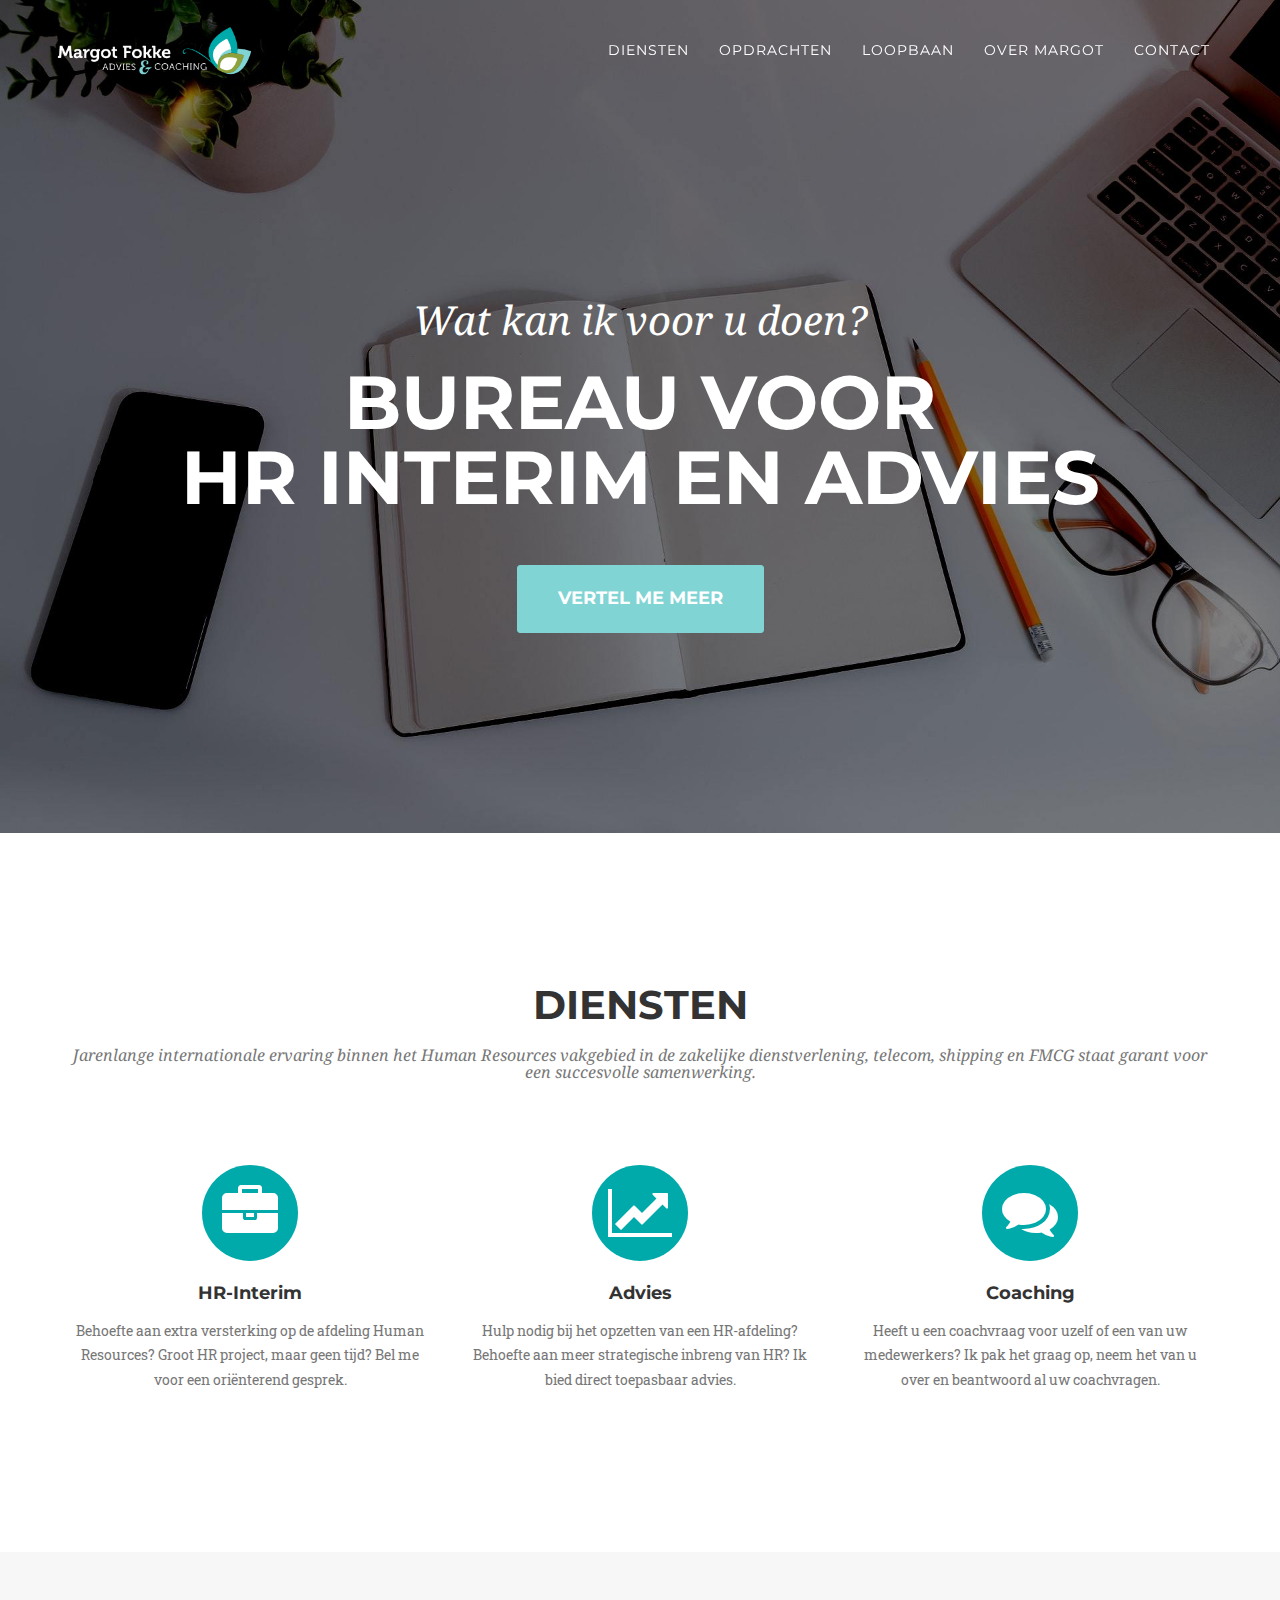
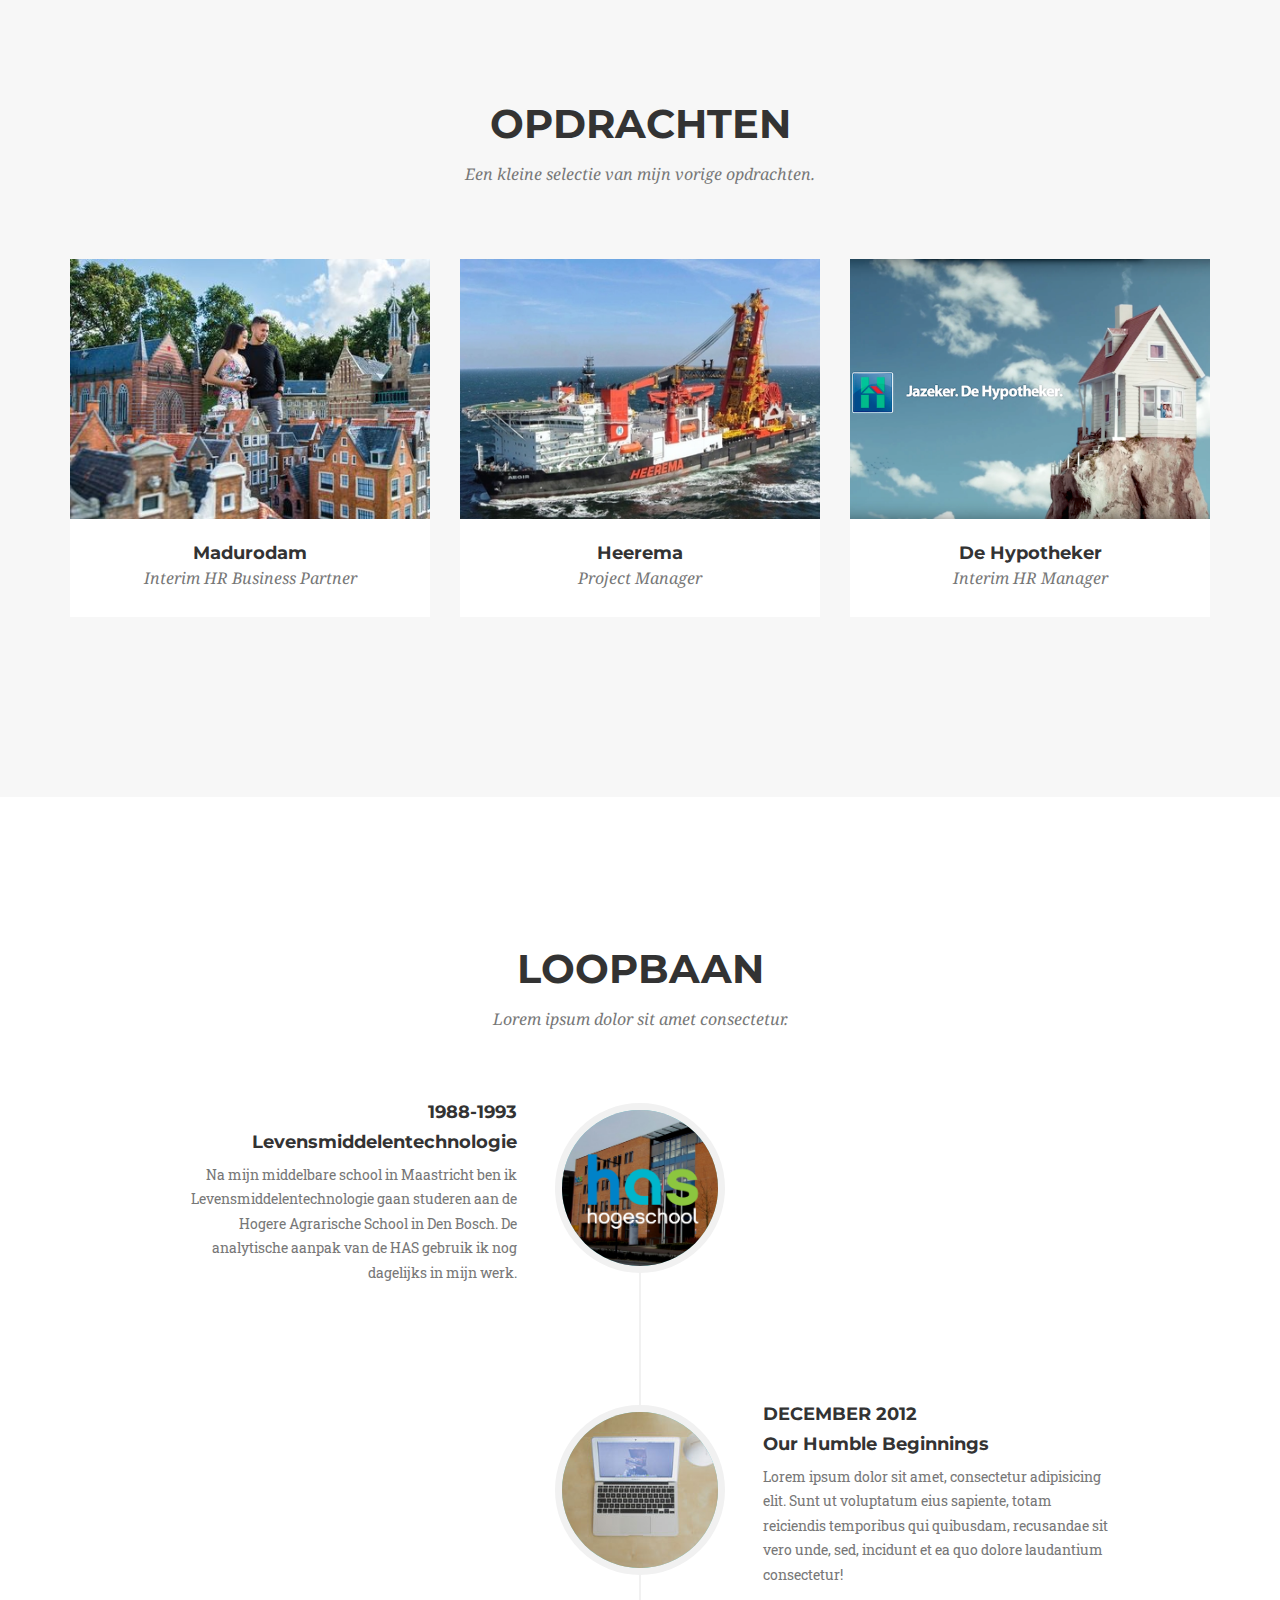
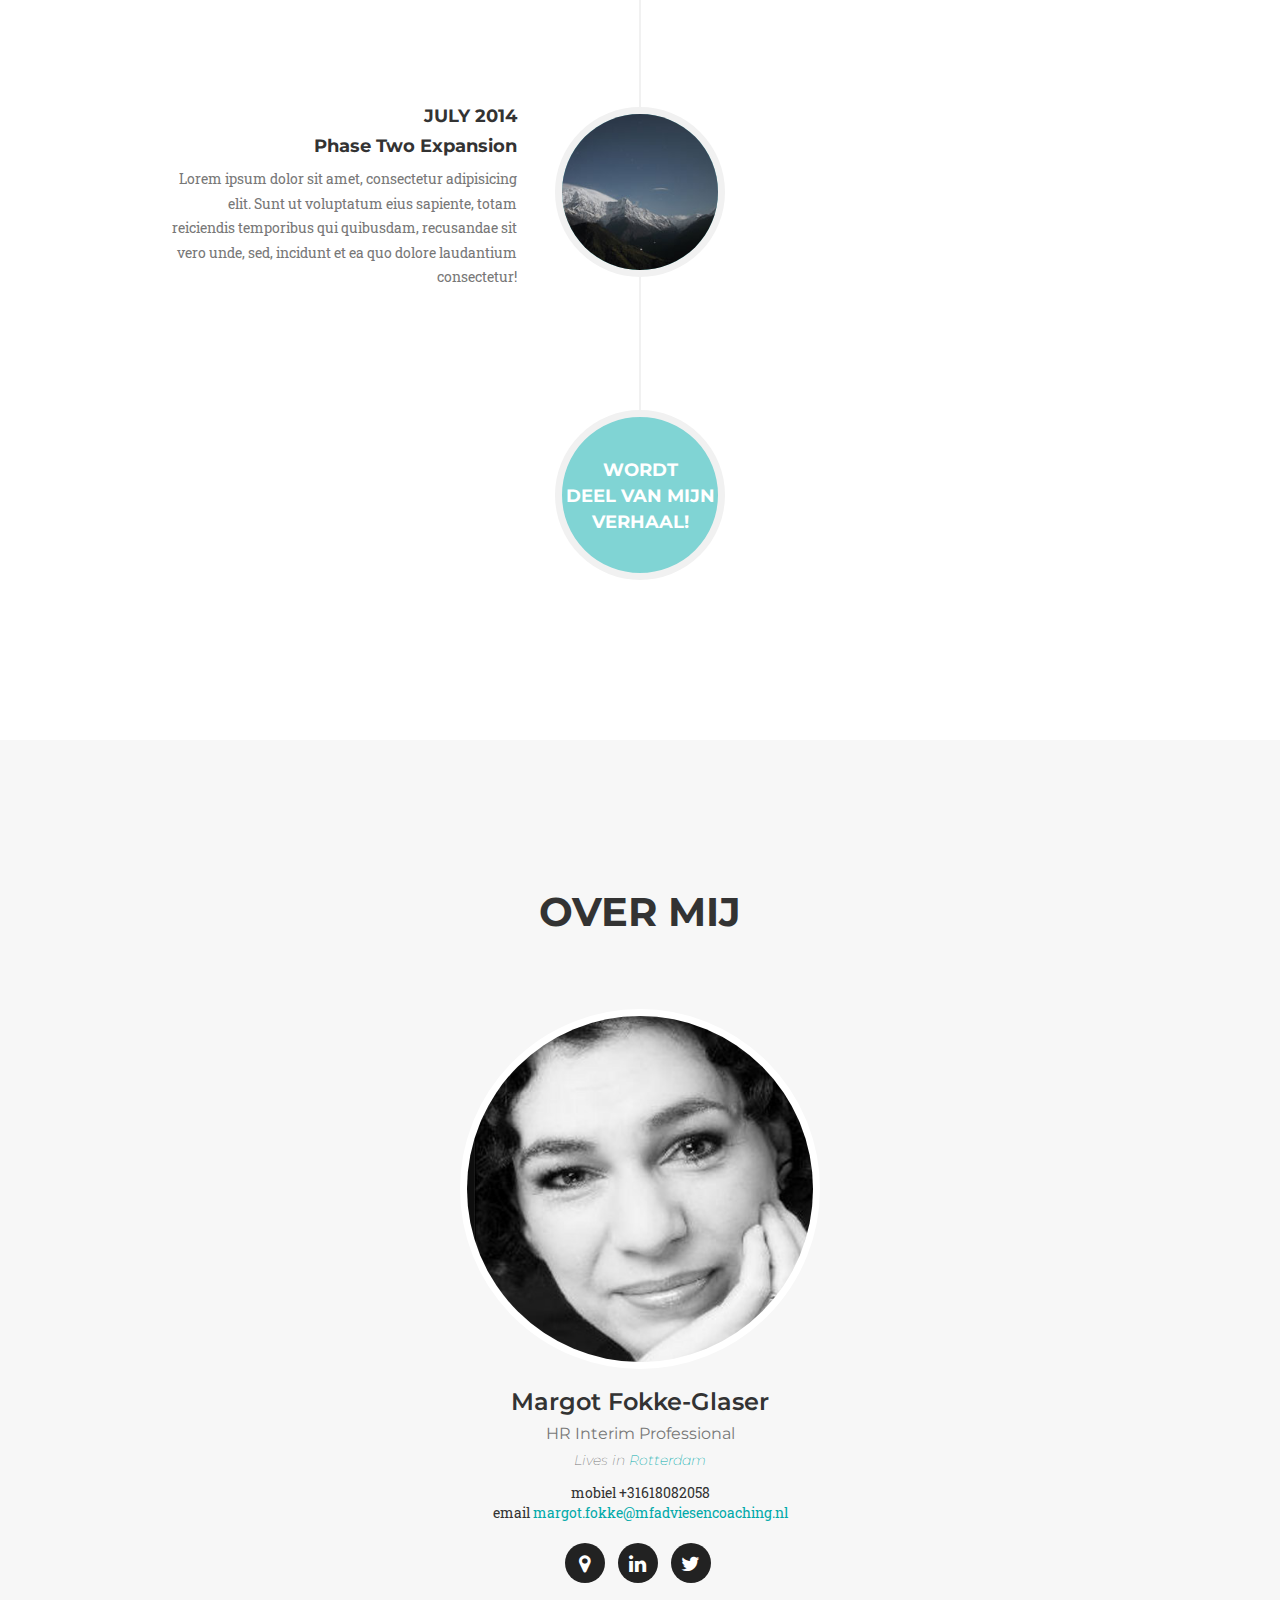
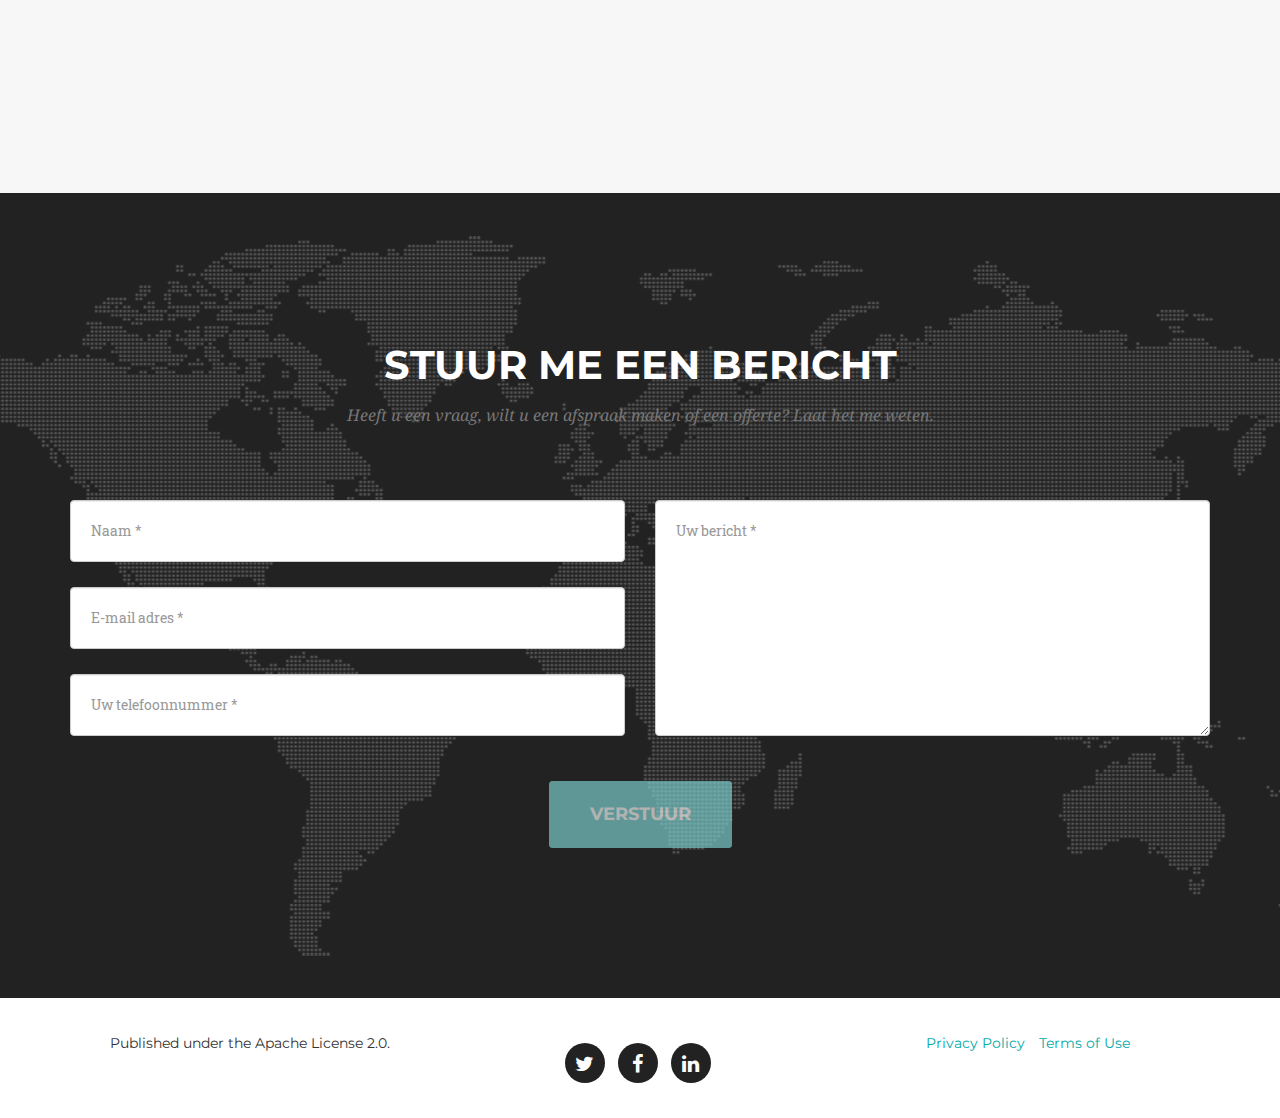
<file: index.html>
<!DOCTYPE html>
<html lang="nl-nl">

  <head>
  <meta charset="utf-8">
  <meta http-equiv="X-UA-Compatible" content="IE=edge">
  <meta name="viewport" content="width=device-width, initial-scale=1">
  <meta name="description" content="Margot Fokke Advies en Coaching - HR Interim Management.">
  <meta name="author" content="Margot Fokke">
  <meta name="generator" content="Hugo 0.30.2" />
  <title>Margot Fokke Advies en Coaching</title>
  <!-- Stylesheets -->
  <link href="https://margotfokke.github.io/css/bootstrap-v3.3.7/bootstrap.min.css" rel="stylesheet">
  <link href="https://margotfokke.github.io/css/agency.css" rel="stylesheet">
  <link href="https://margotfokke.github.io/css/jquery.form-validator-v2.3.44/theme-default.min.css" rel="stylesheet">

  
    <link rel="stylesheet" href="https://margotfokke.github.io/css/custom-colors.css">
  

  <!-- Custom Fonts -->
  <link href="https://margotfokke.github.io/font-awesome-v4.7.0/css/font-awesome.min.css" rel="stylesheet" type="text/css">

  
    <link href="//fonts.googleapis.com/css?family=Montserrat:400,700" rel="stylesheet" type="text/css">
    <link href="//fonts.googleapis.com/css?family=Kaushan+Script" rel="stylesheet" type="text/css">
    <link href="//fonts.googleapis.com/css?family=Droid+Serif:400,700,400italic,700italic" rel="stylesheet" type="text/css">
    <link href="//fonts.googleapis.com/css?family=Roboto+Slab:400,100,300,700" rel="stylesheet" type="text/css">
  

  
    <link rel="shortcut icon" type="image/x-icon" href="https://margotfokke.github.io/favicon.ico">
    <link rel="icon" type="image/x-icon" href="https://margotfokke.github.io/favicon.ico">
  

  <!-- HTML5 Shim and Respond.js IE8 support of HTML5 elements and media queries -->
  <!-- WARNING: Respond.js doesn't work if you view the page via file:// -->
  <!--[if lt IE 9]>
  <script src="https://oss.maxcdn.com/libs/html5shiv/3.7.0/html5shiv.js"></script>
  <script src="https://oss.maxcdn.com/libs/respond.js/1.4.2/respond.min.js"></script>
  <![endif]-->
</head>


  <body id="page-top" class="index">
    <!-- Navigation -->
<nav class="navbar navbar-default navbar-fixed-top">
  <div class="container">

    <!-- Brand and toggle get grouped for better mobile display -->
    <div class="navbar-header page-scroll">
      <button type="button" class="navbar-toggle" data-toggle="collapse" data-target="#bs-example-navbar-collapse-1">
        <span class="sr-only">Toggle navigation</span>
        <span class="icon-bar"></span>
        <span class="icon-bar"></span>
        <span class="icon-bar"></span>
      </button>
      
        <a class="navbar-brand page-scroll" href="/#page-top">
          
          <img src="https://margotfokke.github.io/img/brandname.png" class="img-responsive" alt="Margot Fokke Advies en Coaching">
        </a>
      

    </div>
    <!-- Collect the nav links, forms, and other content for toggling -->
    <div class="collapse navbar-collapse" id="bs-example-navbar-collapse-1">
      <ul class="nav navbar-nav navbar-right">
        <li class="hidden">
          <a href="/#page-top"></a>
        </li>

        

        
          <li>
            <a class="page-scroll" href="https://margotfokke.github.io/#services">Diensten</a>
          </li>
        

        
          <li>
            <a class="page-scroll" href="https://margotfokke.github.io/#portfolio">Opdrachten</a>
          </li>
        

        
          <li>
            <a class="page-scroll" href="https://margotfokke.github.io/#about">Loopbaan</a>
          </li>
        

        
          <li>
            <a class="page-scroll" href="https://margotfokke.github.io/#team">Over Margot</a>
          </li>
        

        
          <li>
            <a class="page-scroll" href="https://margotfokke.github.io/#contact">Contact</a>
          </li>
        

        
      </ul>
    </div>
    <!-- /.navbar-collapse -->
  </div>
  <!-- /.container-fluid -->
</nav>

    <!-- Hero -->
<header>
  <div class="container">
    <div class="intro-text">
      <div class="intro-lead-in">Wat kan ik voor u doen?</div>
      <div class="intro-heading">Bureau voor</br>HR Interim en Advies</div>
      <a href="#services" class="page-scroll btn btn-xl">Vertel me meer</a>
    </div>
  </div>
</header>


    
      <!-- Services -->
<section id="services">
  <div class="container">
    <div class="row">
      <div class="col-lg-12 text-center">
        <h2 class="section-heading">Diensten</h2>
        <h3 class="section-subheading text-muted">Jarenlange internationale ervaring binnen het Human
    Resources vakgebied in de zakelijke dienstverlening, telecom, shipping en
    FMCG staat garant voor een succesvolle samenwerking.</h3>
      </div>
    </div>
    
      <div class="row text-center">
        
          <div class="col-md-4">
            <span class="fa-stack fa-4x">
              <i class="fa fa-circle fa-stack-2x text-primary"></i>
              <i class="fa fa-briefcase fa-stack-1x fa-inverse"></i>
            </span>
            <h4 class="service-heading">HR-Interim</h4>
            <p class="text-muted">Behoefte aan extra versterking op de afdeling Human Resources? Groot HR project, maar geen tijd? Bel me voor een oriënterend gesprek.</p>
          </div>
        
          <div class="col-md-4">
            <span class="fa-stack fa-4x">
              <i class="fa fa-circle fa-stack-2x text-primary"></i>
              <i class="fa fa-line-chart fa-stack-1x fa-inverse"></i>
            </span>
            <h4 class="service-heading">Advies</h4>
            <p class="text-muted">Hulp nodig bij het opzetten van een HR-afdeling?  Behoefte aan meer strategische inbreng van HR? Ik bied direct toepasbaar advies.</p>
          </div>
        
          <div class="col-md-4">
            <span class="fa-stack fa-4x">
              <i class="fa fa-circle fa-stack-2x text-primary"></i>
              <i class="fa fa-comments fa-stack-1x fa-inverse"></i>
            </span>
            <h4 class="service-heading">Coaching</h4>
            <p class="text-muted">Heeft u een coachvraag voor uzelf of een van uw medewerkers? Ik pak het graag op, neem het van u over en beantwoord al uw coachvragen.</p>
          </div>
        
      </div>
    
  </div>
</section>

    

    
      <!-- Portfolio Grid Section -->
<section id="portfolio" class="bg-light-gray">
  <div class="container">
    <div class="row">
      <div class="col-lg-12 text-center">
        <h2 class="section-heading">Opdrachten</h2>
        <h3 class="section-subheading text-muted">Een kleine selectie van mijn vorige opdrachten.</h3>
      </div>
    </div>
    <div class="row">

      
        <div class="col-md-4 col-sm-6 portfolio-item">
          <a href="#portfolioModal1" class="portfolio-link" data-toggle="modal">
            <div class="portfolio-hover">
              <div class="portfolio-hover-content">
                <i class="fa fa-plus fa-3x"></i>
              </div>
            </div>
            
            <img src="https://margotfokke.github.io/img/portfolio/madurodam-preview.jpg" class="img-responsive" alt="">
          </a>
          <div class="portfolio-caption">
            <h4>Madurodam</h4>
            <p class="text-muted">Interim HR Business Partner</p>
          </div>
        </div>
      
        <div class="col-md-4 col-sm-6 portfolio-item">
          <a href="#portfolioModal2" class="portfolio-link" data-toggle="modal">
            <div class="portfolio-hover">
              <div class="portfolio-hover-content">
                <i class="fa fa-plus fa-3x"></i>
              </div>
            </div>
            
            <img src="https://margotfokke.github.io/img/portfolio/heerema-preview.jpg" class="img-responsive" alt="">
          </a>
          <div class="portfolio-caption">
            <h4>Heerema</h4>
            <p class="text-muted">Project Manager</p>
          </div>
        </div>
      
        <div class="col-md-4 col-sm-6 portfolio-item">
          <a href="#portfolioModal3" class="portfolio-link" data-toggle="modal">
            <div class="portfolio-hover">
              <div class="portfolio-hover-content">
                <i class="fa fa-plus fa-3x"></i>
              </div>
            </div>
            
            <img src="https://margotfokke.github.io/img/portfolio/hypotheker-preview.png" class="img-responsive" alt="">
          </a>
          <div class="portfolio-caption">
            <h4>De Hypotheker</h4>
            <p class="text-muted">Interim HR Manager</p>
          </div>
        </div>
      

    </div>
  </div>
</section>

    

    
      <!-- About Section -->
<section id="about">
  <div class="container">
    <div class="row">
      <div class="col-lg-12 text-center">
        <h2 class="section-heading">Loopbaan</h2>
        <h3 class="section-subheading text-muted">Lorem ipsum dolor sit amet consectetur.</h3>
      </div>
    </div>
    <div class="row">
      <div class="col-lg-12">
        <ul class="timeline">

          
            <li >
              <div class="timeline-image">
                
                <img class="img-circle img-responsive" src="https://margotfokke.github.io/img/about/has.png" alt="">
              </div>
              <div class="timeline-panel">
                <div class="timeline-heading">
                  <h4>1988-1993</h4>
                  <h4 class="subheading">Levensmiddelentechnologie</h4>
                </div>
                <div class="timeline-body">
                  <p class="text-muted">Na mijn middelbare school in Maastricht ben ik
      Levensmiddelentechnologie gaan studeren aan de Hogere Agrarische School
      in Den Bosch. De analytische aanpak van de HAS gebruik ik nog dagelijks
      in mijn werk.</p>
                </div>
              </div>
            </li>
          
            <li class="timeline-inverted" >
              <div class="timeline-image">
                
                <img class="img-circle img-responsive" src="https://margotfokke.github.io/img/about/3.jpg" alt="">
              </div>
              <div class="timeline-panel">
                <div class="timeline-heading">
                  <h4>December 2012</h4>
                  <h4 class="subheading">Our Humble Beginnings</h4>
                </div>
                <div class="timeline-body">
                  <p class="text-muted">Lorem ipsum dolor sit amet, consectetur adipisicing elit. Sunt ut voluptatum eius sapiente, totam reiciendis temporibus qui quibusdam, recusandae sit vero unde, sed, incidunt et ea quo dolore laudantium consectetur!</p>
                </div>
              </div>
            </li>
          
            <li >
              <div class="timeline-image">
                
                <img class="img-circle img-responsive" src="https://margotfokke.github.io/img/about/4.jpg" alt="">
              </div>
              <div class="timeline-panel">
                <div class="timeline-heading">
                  <h4>July 2014</h4>
                  <h4 class="subheading">Phase Two Expansion</h4>
                </div>
                <div class="timeline-body">
                  <p class="text-muted">Lorem ipsum dolor sit amet, consectetur adipisicing elit. Sunt ut voluptatum eius sapiente, totam reiciendis temporibus qui quibusdam, recusandae sit vero unde, sed, incidunt et ea quo dolore laudantium consectetur!</p>
                </div>
              </div>
            </li>
          

          <li class="timeline-inverted">
            <div class="timeline-image">
              <h4>Wordt<br>deel van mijn<br>verhaal!</h4>
            </div>
          </li>
        </ul>
      </div>
    </div>
  </div>
</section>

    

    
      <!-- Team Section -->
<section id="team" class="bg-light-gray">
  <div class="container">
    <div class="row">
      <div class="col-lg-12 text-center">
        <h2 class="section-heading">Over mij</h2>
        <h3 class="section-subheading text-mutedwith "></h3>
      </div>
    </div>
    <div class="row flexbox flexbox-center">
      
        <div class="col-sm-4 col">
          <div class="team-member">
            
            <img src="https://margotfokke.github.io/img/team/margot.jpg" class="img-responsive img-circle" alt="Margot Fokke-Glaser">
            <h3>Margot Fokke-Glaser</h3>

            
            <h4>HR Interim Professional</h4>
            
            

            
            <h5>Lives in <a href="https://www.google.nl/maps/place/Rotterdam/@51.9279515,4.4203671,12z/">Rotterdam</a></h5>
            

            
            <ul>
              
                <li>mobiel +31618082058</li>
              
                <li>email <a href="mailto:margot.fokke@mfadviesencoaching.nl">margot.fokke@mfadviesencoaching.nl</a></li>
              
            </ul>
            

            <ul class="list-inline social-buttons">
              
                <li><a href="https://www.google.nl/maps/place/Rotterdam/@51.9279515,4.4203671,12z/"><i class="fa fa-map-marker"></i></a></li>
              
                <li><a href="https://www.linkedin.com/in/margotfokke"><i class="fa fa-linkedin"></i></a></li>
              
                <li><a href="https://twitter.com/margotfokke"><i class="fa fa-twitter"></i></a></li>
              
            </ul>

            

          </div>
        </div>
      
    </div>
    <div class="row">
      <div class="col-lg-8 col-lg-offset-2 text-center">
        <p class="large text-muted"></p>
      </div>
    </div>
  </div>
</section>

    

    

    
      <!-- Contact Section -->
<section id="contact">
  <div class="container">
    <div class="row">
      <div class="col-lg-12 text-center">

        
        <h2 class="section-heading">Stuur me een bericht</h2>
        

        
        <h3 class="section-subheading text-muted">Heeft u een vraag, wilt u een afspraak maken of een offerte? Laat het me weten.</h3>
        

      </div>
    </div>
    <div class="row">
      <div class="col-lg-12">
        
        <form  action="https://formspree.io/margot.fokke@mfadviesencoaching.nl" method="POST" name="sentMessage" id="contactForm">
        

          <fieldset>
            <div class="row">
              <div class="col-md-6">

                
                <div class="form-group">
                  <input class="form-control" id="name" required="required" type="text" name="name" placeholder="Naam *" data-validation-error-msg="Geef a.u.b. uw naam in.">
                  <p class="help-block text-danger"></p>
                </div>
                

                
                <div class="form-group">
                  <input class="form-control" id="email" required="required" type="email" name="email" placeholder="E-mail adres *" data-validation-error-msg="Geef a.u.b. uw email adres in.">
                  <p class="help-block text-danger"></p>
                </div>
                

                
                <div class="form-group">
                  <input class="form-control" id="phone" required="required" type="number" name="phone" placeholder="Uw telefoonnummer *" data-validation-error-msg="Geef a.u.b. uw telefoonnummer in."></textarea>
                  <p class="help-block text-danger"></p>
                </div>
                
              </div>

              <div class="col-md-6">
              
                <div class="form-group">
                  <textarea class="form-control" id="message" required="required" name="message" placeholder="Uw bericht *" data-validation-error-msg="Geef a.u.b. uw bericht in."></textarea>
                  <p class="help-block text-danger"></p>
                </div>
                

              </div>
              <div class="clearfix"></div>
              <div class="col-lg-12 text-center">
                <div class="text-success" id="success" style="display:none;">
                  
                    Thank you for contacting us.
                  
                </div>
                <div class="text-danger" id="error" style="display:none;">
                  
                    Message could not be send. Please contact us at margot.fokke@mfadviesencoaching.nl instead.
                  
                </div><br />
                <button type="submit" value="Submit" class="btn btn-xl">Verstuur</button>
              </div>
            </div>
            
          </fieldset>
        </form>
      </div>
    </div>
  </div>
</section>

    

    
      <!-- Footer section -->
<footer>
  <div class="container">
    <div class="row">
      <div class="col-md-4">
        <span class="copyright">Published under the Apache License 2.0.</span>
      </div>
      <div class="col-md-4">
        <ul class="list-inline social-buttons">

          
            <li><a href="#"><i class="fa fa-twitter"></i></a></li>
          
            <li><a href="#"><i class="fa fa-facebook"></i></a></li>
          
            <li><a href="#"><i class="fa fa-linkedin"></i></a></li>
          

        </ul>
      </div>
      <div class="col-md-4">
        <ul class="list-inline quicklinks">

          
            <li><a href="#">Privacy Policy</a></li>
          
            <li><a href="#">Terms of Use</a></li>
          

        </ul>
      </div>
    </div>
  </div>
</footer>

    

    
      <!-- Portfolio Modals -->

  <div class="portfolio-modal modal fade" id="portfolioModal1" tabindex="-1" role="dialog" aria-hidden="true">
    <div class="modal-content">
      <div class="close-modal" data-dismiss="modal">
        <div class="lr">
          <div class="rl">
          </div>
        </div>
      </div>
      <div class="container">
        <div class="row">
          <div class="col-lg-8 col-lg-offset-2">
            <div class="modal-body">
              <h2>Madurodam</h2>
              <p class="item-intro text-muted">bla bla bla</p>
              
              <img class="img-responsive img-centered" src="https://margotfokke.github.io/img/portfolio/madurodam.jpg" alt="">
              <p>Beschrijving van de opdracht. Hier moet meer tekst komen met <a href="http://google.nl">linkjes</a></p>
              <ul class="list-inline">
                <li>Datum: 2014-07-05</li>
                <li>Klant: <a href="#">Madurodam</a></li>
                <li>Categorie: Interim HR Business Partner</li>
              </ul>
              <button type="button" class="btn btn-primary" data-dismiss="modal"><i class="fa fa-times"></i> Sluit project</button>
            </div>
          </div>
        </div>
      </div>
    </div>
  </div>

  <div class="portfolio-modal modal fade" id="portfolioModal2" tabindex="-1" role="dialog" aria-hidden="true">
    <div class="modal-content">
      <div class="close-modal" data-dismiss="modal">
        <div class="lr">
          <div class="rl">
          </div>
        </div>
      </div>
      <div class="container">
        <div class="row">
          <div class="col-lg-8 col-lg-offset-2">
            <div class="modal-body">
              <h2>Heerema</h2>
              <p class="item-intro text-muted">regeltje tekst</p>
              
              <img class="img-responsive img-centered" src="https://margotfokke.github.io/img/portfolio/heerema.jpg" alt="">
              <p><a href="//designmodo.com/startup/?u=787">Startup Framework</a> is a website builder for professionals. Startup Framework contains components and complex blocks (PSD+HTML Bootstrap themes and templates) which can easily be integrated into almost any design. All of these components are made in the same style, and can easily be integrated into projects, allowing you to create hundreds of solutions for your future projects. <br><br>You can preview Startup Framework <a href="//designmodo.com/startup/?u=787">here</a>.</p>
              <ul class="list-inline">
                <li>Datum: 2014-07-06</li>
                <li>Klant: <a href="#">Heerema</a></li>
                <li>Categorie: Project Manager</li>
              </ul>
              <button type="button" class="btn btn-primary" data-dismiss="modal"><i class="fa fa-times"></i> Sluit project</button>
            </div>
          </div>
        </div>
      </div>
    </div>
  </div>

  <div class="portfolio-modal modal fade" id="portfolioModal3" tabindex="-1" role="dialog" aria-hidden="true">
    <div class="modal-content">
      <div class="close-modal" data-dismiss="modal">
        <div class="lr">
          <div class="rl">
          </div>
        </div>
      </div>
      <div class="container">
        <div class="row">
          <div class="col-lg-8 col-lg-offset-2">
            <div class="modal-body">
              <h2>De Hypotheker</h2>
              <p class="item-intro text-muted">Lorem ipsum dolor sit amet consectetur.</p>
              
              <img class="img-responsive img-centered" src="https://margotfokke.github.io/img/portfolio/hypotheker.png" alt="">
              <p>Treehouse is a free PSD web template built by <a href="//www.behance.net/MathavanJaya">Mathavan Jaya</a>. This is bright and spacious design perfect for people or startup companies looking to showcase their apps or other projects. <br><br>You can download the PSD template in this portfolio sample item at <a href="freebiesxpress.com/gallery/treehouse-free-psd-web-template/">FreebiesXpress.com</a>.</p>
              <ul class="list-inline">
                <li>Datum: 2014-07-07</li>
                <li>Klant: <a href="#">Hypotheker</a></li>
                <li>Categorie: Interim HR Manager</li>
              </ul>
              <button type="button" class="btn btn-primary" data-dismiss="modal"><i class="fa fa-times"></i> Sluit project</button>
            </div>
          </div>
        </div>
      </div>
    </div>
  </div>


    

    <!-- jQuery -->
<script src="https://margotfokke.github.io/js/jquery-v3.3.1/jquery.min.js"></script>

<!-- Bootstrap Core -->
<script src="https://margotfokke.github.io/js/bootstrap-v3.3.7/bootstrap.min.js"></script>

<!-- Form Validation -->
<script src="https://margotfokke.github.io/js/jquery.form-validator-v2.3.44/jquery.form-validator.min.js"></script>

<!-- Custom Theme -->
<script src="https://margotfokke.github.io/js/agency.js"></script>







  </body>
</html>
</file>
